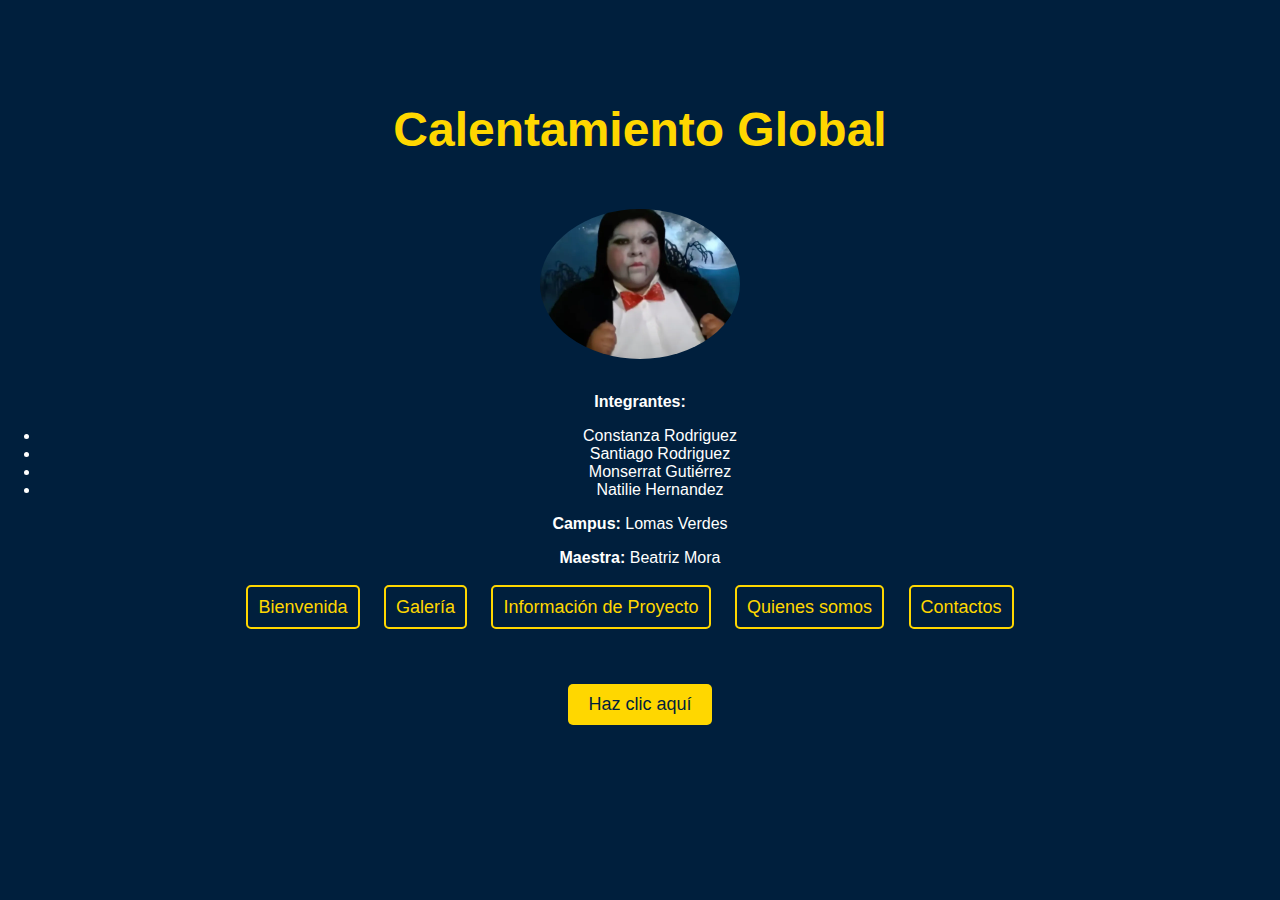
<file: index.html>
<!DOCTYPE html>
<html lang="es">
<head>
    <meta charset="UTF-8">
    <meta name="viewport" content="width=device-width, initial-scale=1.0">
    <title>Calentamiento Global</title>
    <link rel="stylesheet" href="diseño.css">
</head>
<body>

    <!-- Marqueina con el texto "TECNOLOGÍAS DE LA INFORMACIÓN II" -->
    <marquee class="marquee">*TECNOLOGIAS DE LA INFORMACIÓN II*</marquee>

    <!-- Contenedor principal -->
    <div class="contenedor">

        <!-- Título principal -->
        <h1>Calentamiento Global</h1>

        <!-- Imagen Hello Kitty -->
        <img src="imagen.webp" alt="Hello Kitty" class="imagen">

        <!-- Lista de Nombres, Campus y Nombre de la Maestra -->
        <div class="informacion">
            <p><strong>Integrantes:</strong></p>
            <ul>
                <li>Constanza Rodriguez</li>
                <li>Santiago Rodriguez</li>
                <li>Monserrat Gutiérrez</li>
                <li>Natilie Hernandez</li>
            </ul>
            <p><strong>Campus:</strong> Lomas Verdes</p>
            <p><strong>Maestra:</strong> Beatriz Mora</p>
        </div>

        <!-- Menú de Navegación -->
        <nav>
            <ul>
                <li><a href="carrusel.html" >Bienvenida</a></li>
                <li><a href="galería.html">Galería</a></li>
                <li><a href="contenido.htmlinformacion">Información de Proyecto</a></li>
                <li><a href="somos.html">Quienes somos</a></li>
                <li><a href="#contactos">Contactos</a></li>
            </ul>
        </nav>

        <!-- Botón interactivo -->
        <button id="miBoton">Haz clic aquí</button>

    </div>

    <script src="mi_script.js"></script>
</body>
</html>
</file>
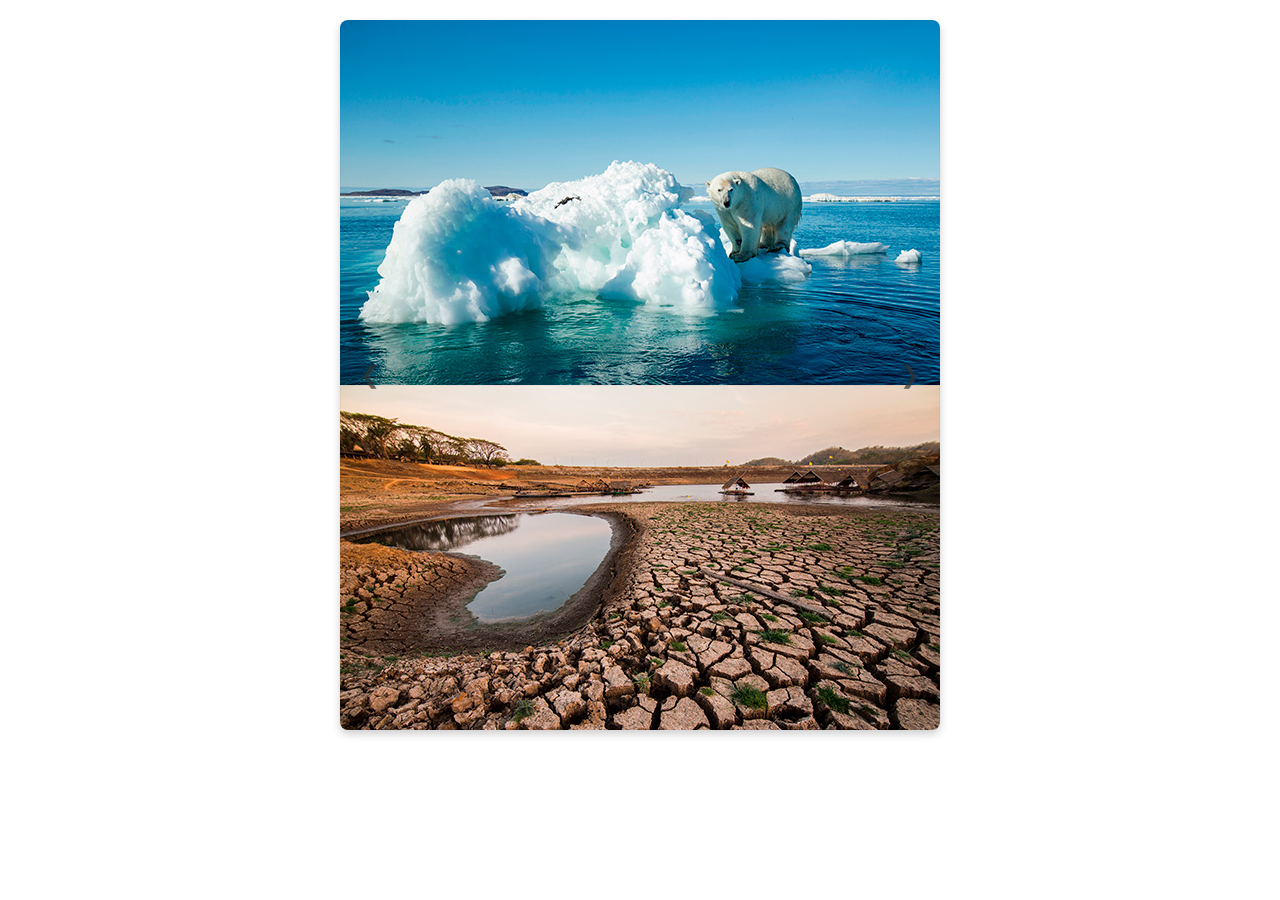
<file: carrusel.html>
<!DOCTYPE html>
<html lang="es">
<head>
    <meta charset="UTF-8">
    <meta name="viewport" content="width=device-width, initial-scale=1.0">
    <title>Carrusel de Imágenes</title>
    <link rel="stylesheet" href="carrusel.css">
</head>
<body>
    <div class="carrusel-contenedor">
        <div class="carrusel-track">
            <img src="IMAGEN 1.jpg" alt="Imagen 1">
            <img class="IMAGEN 2.avif" alt="Imagen 2">
            <img class="IMAGEN 3.webp" alt="Imagen 3">
            <img class="IMAGEN 4.webp" alt="Imagen 4">
            <img class="IMAGEN 5.webp" alt="Imagen 5">
            <img class="IMAGEN 6.jpg" alt="Imagen 6">
        </div>
        <button class="carrusel-boton anterior">&#10094;</button>
        <button class="carrusel-boton siguiente">&#10095;</button>
    </div>

    <script src="carrusel.js"></script>
</body>
</html>
</file>
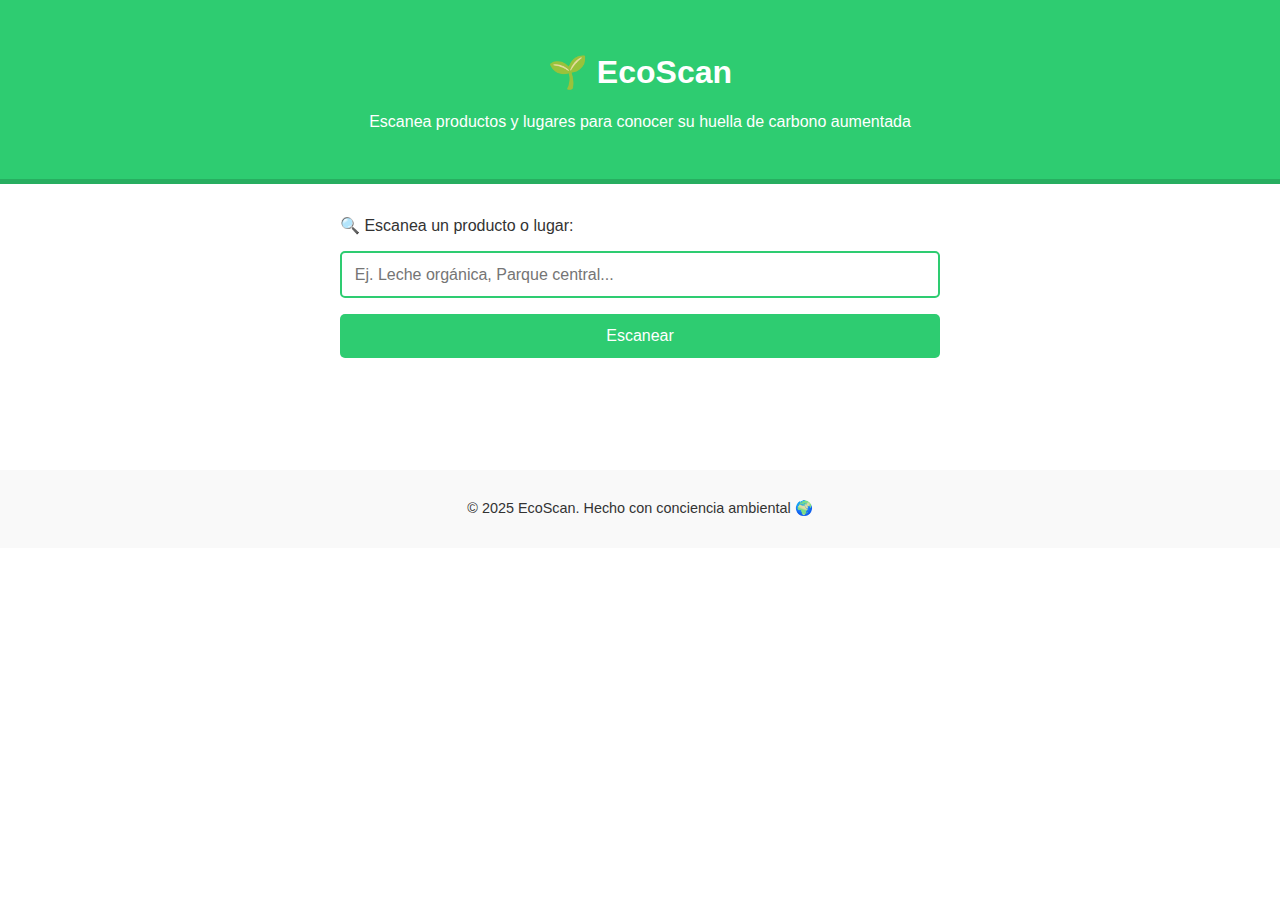
<file: contenido.html>
<!DOCTYPE html>
<html lang="es">
<head>
  <meta charset="UTF-8">
  <meta name="viewport" content="width=device-width, initial-scale=1.0">
  <title>EcoScan - Huella de Carbono</title>
  <link rel="stylesheet" href="contenido.css">
</head>
<body>
  <header>
    <h1>🌱 EcoScan</h1>
    <p>Escanea productos y lugares para conocer su huella de carbono aumentada</p>
  </header>

  <main>
    <section class="scanner">
      <label for="scanInput">🔍 Escanea un producto o lugar:</label>
      <input type="text" id="scanInput" placeholder="Ej. Leche orgánica, Parque central...">
      <button onclick="escanear()">Escanear</button>
    </section>

    <section id="resultado" class="resultado oculto">
      <h2>Resultado del Escaneo:</h2>
      <div class="card" id="cardResultado">
        <p class="nombre"></p>
        <p class="huella"></p>
        <p class="impacto"></p>
      </div>
      <button onclick="resetear()">🔄 Nuevo escaneo</button>
    </section>
  </main>

  <footer>
    <p>&copy; 2025 EcoScan. Hecho con conciencia ambiental 🌍</p>
  </footer>

  <script src="contenido.js"></script>
</body>
</html>
</file>
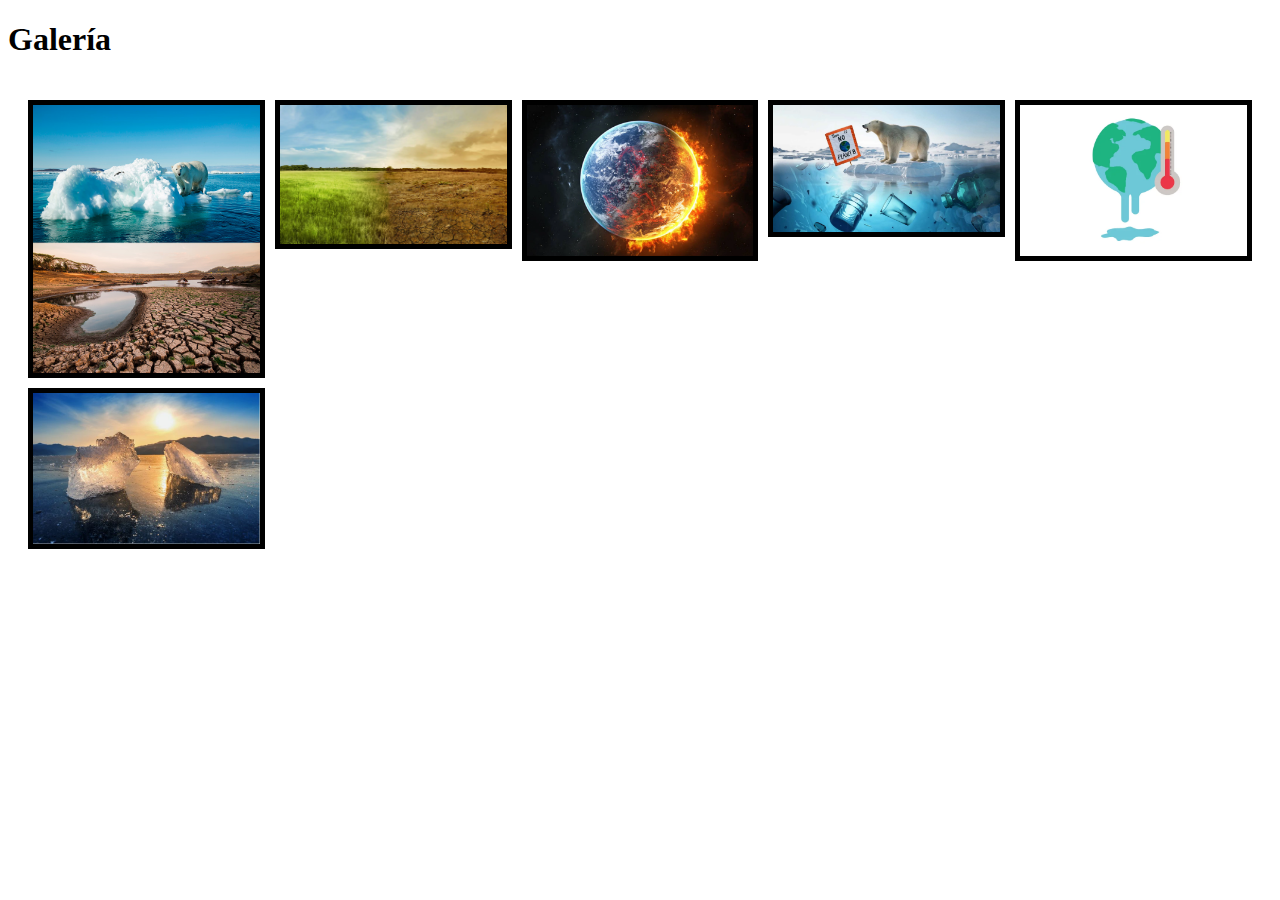
<file: galería.html>
<!DOCTYPE html>
<html lang="es">
<head>
    <meta charset="UTF-8">
    <meta name="viewport" content="width=device-width, initial-scale=1.0">
    <title>Galería</title>
    <link rel="stylesheet" href="estilos.css">
</head>
<body>
    <h1>Galería</h1>
    <div class="galeria">
        <img src="IMAGEN 1.jpg" alt="Imagen 1">
        <img src="IMAGEN 2.avif" alt="Imagen 2">
        <img src="IMAGEN 3.webp" alt="Imagen 3">
        <img src="IMAGEN 4.webp" alt="Imagen 4">
        <img src="IMAGEN 5.webp" alt="Imagen 5">
        <img src="IMAGEN 6.jpg" alt="Imagen 6">
    </div>

    <script src="script.js"></script>
</body>
</html>
</file>
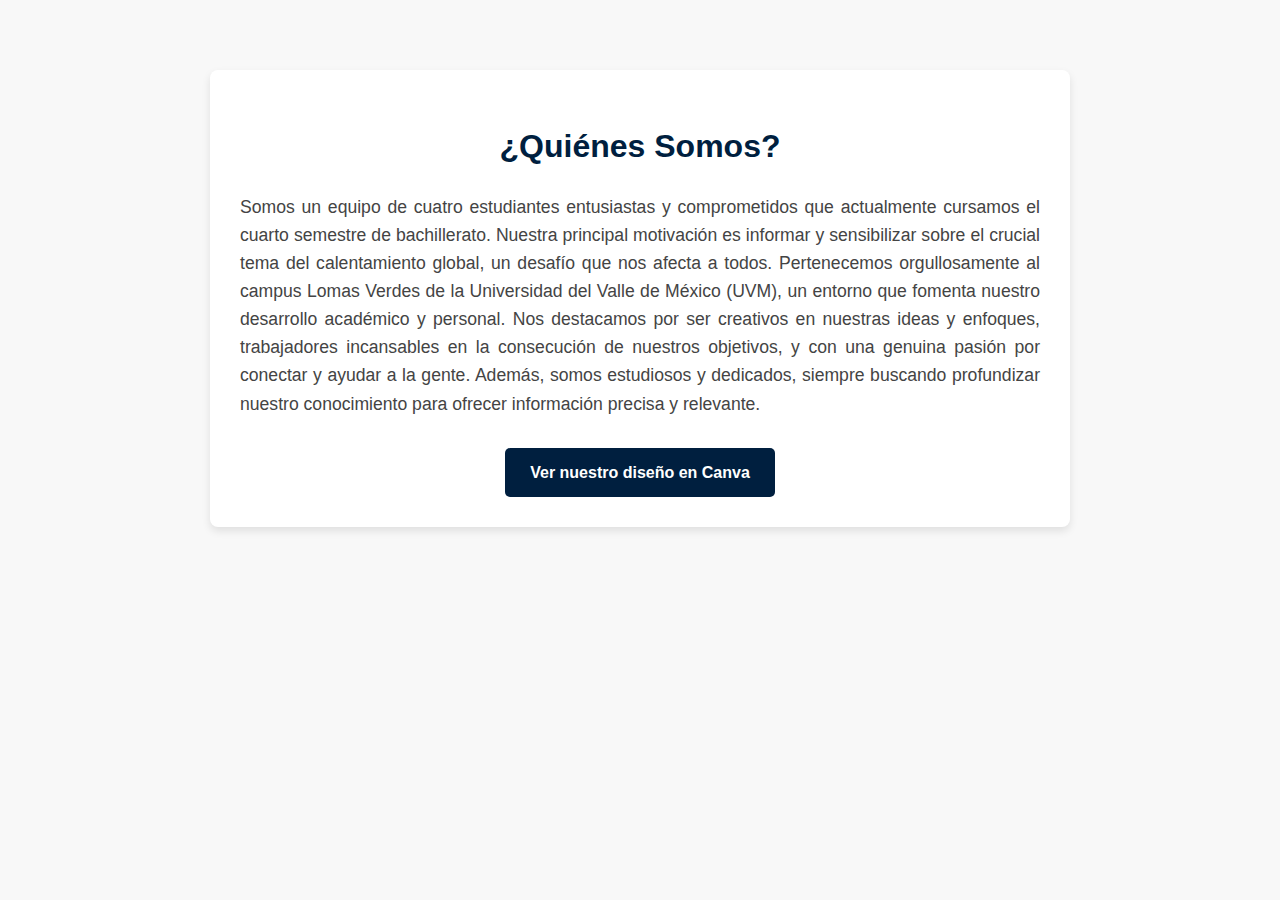
<file: somos.html>
<!DOCTYPE html>
<html lang="es">
<head>
    <meta charset="UTF-8">
    <meta name="viewport" content="width=device-width, initial-scale=1.0">
    <title>¿Quiénes Somos? - Calentamiento Global</title>
    <style>
        /* Estilo Minimalista con Azul Marino */
        body {
            font-family: 'Arial', sans-serif;
            margin: 0;
            padding: 20px;
            background-color: #F8F8F8; /* Fondo muy claro para contraste */
            color: #333; /* Texto oscuro para legibilidad */
            line-height: 1.6;
        }

        .container {
            max-width: 800px;
            margin: 50px auto;
            background-color: #FFFFFF; /* Contenedor blanco */
            padding: 30px;
            border-radius: 8px;
            box-shadow: 0 4px 8px rgba(0, 0, 0, 0.1); /* Sutil sombra */
            text-align: center; /* Centrar el contenido */
        }

        h1 {
            color: #001F3F; /* Azul Marino Oscuro */
            margin-bottom: 20px;
        }

        p {
            font-size: 1.1em;
            color: #444;
            text-align: justify; /* Justificar el texto del párrafo */
            margin-bottom: 30px;
        }

        .button {
            display: inline-block;
            padding: 12px 25px;
            background-color: #001F3F; /* Azul Marino Oscuro para el botón */
            color: white;
            text-decoration: none;
            border-radius: 5px;
            transition: background-color 0.3s ease;
            font-weight: bold;
        }

        .button:hover {
            background-color: #003366; /* Un azul marino ligeramente más claro al pasar el mouse */
        }
    </style>
</head>
<body>
    <div class="container">
        <h1>¿Quiénes Somos?</h1>
        <p>
            Somos un equipo de cuatro estudiantes entusiastas y comprometidos que actualmente cursamos el cuarto semestre de bachillerato. Nuestra principal motivación es informar y sensibilizar sobre el crucial tema del calentamiento global, un desafío que nos afecta a todos. Pertenecemos orgullosamente al campus Lomas Verdes de la Universidad del Valle de México (UVM), un entorno que fomenta nuestro desarrollo académico y personal. Nos destacamos por ser creativos en nuestras ideas y enfoques, trabajadores incansables en la consecución de nuestros objetivos, y con una genuina pasión por conectar y ayudar a la gente. Además, somos estudiosos y dedicados, siempre buscando profundizar nuestro conocimiento para ofrecer información precisa y relevante.
        </p>
        <a href="https://www.canva.com/design/DAGqKpfJnCM/I52tYS5t9r-HWY5OP0yVrw/watch" class="button" target="_blank">Ver nuestro diseño en Canva</a>
    </div>
</body>
</html>
</file>
<file: diseño.css>
/* Estilo general */
body {
    background-color: #001f3d; /* Azul Noche */
    color: white;
    font-family: Arial, sans-serif;
    margin: 0;
    padding: 0;
}

/* Marqueina */
.marquee {
    font-size: 24px;
    color: #FFD700; /* Color dorado */
    padding: 10px;
    background-color: #001f3d;
    text-align: center;
    font-weight: bold;
}

/* Contenedor principal */
.contenedor {
    text-align: center;
    margin-top: 50px;
}

/* Título principal */
h1 {
    font-size: 48px;
    color: #FFD700;
}

/* Imagen de Hello Kitty */
.imagen {
    width: 200px;
    height: auto;
    margin-top: 20px;
    border-radius: 50%;
}

/* Información */
.informacion {
    margin-top: 30px;
}

/* Estilo del menú de navegación */
nav ul {
    list-style-type: none;
    padding: 0;
    margin-top: 30px;
}

nav ul li {
    display: inline;
    margin-right: 20px;
}

nav ul li a {
    text-decoration: none;
    color: #FFD700;
    font-size: 18px;
    padding: 10px;
    border: 2px solid #FFD700;
    border-radius: 5px;
    transition: background-color 0.3s;
}

nav ul li a:hover {
    background-color: #FFD700;
    color: #001f3d;
}

/* Estilo del botón */
button {
    margin-top: 50px;
    padding: 10px 20px;
    background-color: #FFD700;
    color: #001f3d;
    border: none;
    border-radius: 5px;
    font-size: 18px;
    cursor: pointer;
    transition: background-color 0.3s;
}

button:hover {
    background-color: #FFB800;
}
</file>
<file: carrusel.css>
.carrusel-contenedor {
    position: relative;
    width: 600px; /* Ajusta el ancho según tus necesidades */
    overflow: hidden; /* Oculta las imágenes que no están visibles */
    margin: 20px auto; /* Centra el carrusel en la página */
    border-radius: 8px;
    box-shadow: 0 4px 8px rgba(0, 0, 0, 0.2);
}

.carrusel-track {
    display: flex;
    transition: transform 0.5s ease-in-out; /* Animación suave al cambiar de imagen */
}

.carrusel-imagen {
    width: 100%; /* Cada imagen ocupa el ancho del contenedor */
    flex-shrink: 0; /* Evita que las imágenes se encojan */
}

.carrusel-boton {
    position: absolute;
    top: 50%;
    transform: translateY(-50%);
    background: none;
    border: none;
    font-size: 24px;
    color: #333;
    cursor: pointer;
    padding: 10px;
    opacity: 0.7;
    transition: opacity 0.3s ease-in-out;
}

.carrusel-boton:hover {
    opacity: 1;
}

.anterior {
    left: 10px;
}

.siguiente {
    right: 10px;
}
</file>
<file: contenido.css>
/* Estilo minimalista en verde y blanco */

:root {
  --verde: #2ecc71;
  --blanco: #ffffff;
  --gris-claro: #f4f4f4;
  --gris-oscuro: #333;
}

body {
  margin: 0;
  font-family: 'Segoe UI', sans-serif;
  background-color: var(--blanco);
  color: var(--gris-oscuro);
}

header {
  background-color: var(--verde);
  color: var(--blanco);
  text-align: center;
  padding: 2rem 1rem;
  border-bottom: 5px solid #27ae60;
}

main {
  padding: 2rem;
  max-width: 600px;
  margin: auto;
}

.scanner {
  display: flex;
  flex-direction: column;
  gap: 1rem;
  margin-bottom: 2rem;
}

input[type="text"] {
  padding: 0.8rem;
  font-size: 1rem;
  border: 2px solid var(--verde);
  border-radius: 5px;
  outline: none;
}

button {
  background-color: var(--verde);
  color: var(--blanco);
  border: none;
  padding: 0.8rem 1.5rem;
  font-size: 1rem;
  border-radius: 5px;
  cursor: pointer;
  transition: background 0.3s;
}

button:hover {
  background-color: #27ae60;
}

.resultado {
  text-align: center;
}

.card {
  background-color: var(--gris-claro);
  padding: 1.5rem;
  border-radius: 10px;
  margin-top: 1rem;
  box-shadow: 0 2px 5px rgba(0,0,0,0.1);
}

footer {
  text-align: center;
  padding: 1rem;
  margin-top: 3rem;
  background-color: #f9f9f9;
  font-size: 0.9rem;
}

.oculto {
  display: none;
}
</file>
<file: estilos.css>
.galeria {
    display: grid;
    grid-template-columns: repeat(auto-fit, minmax(200px, 1fr));
    gap: 10px;
    padding: 20px;
}

.galeria img {
    width: 100%;
    height: auto;
    border: 5px solid black;
    box-sizing: border-box; /* Incluye el borde dentro del ancho y alto */
}
</file>
